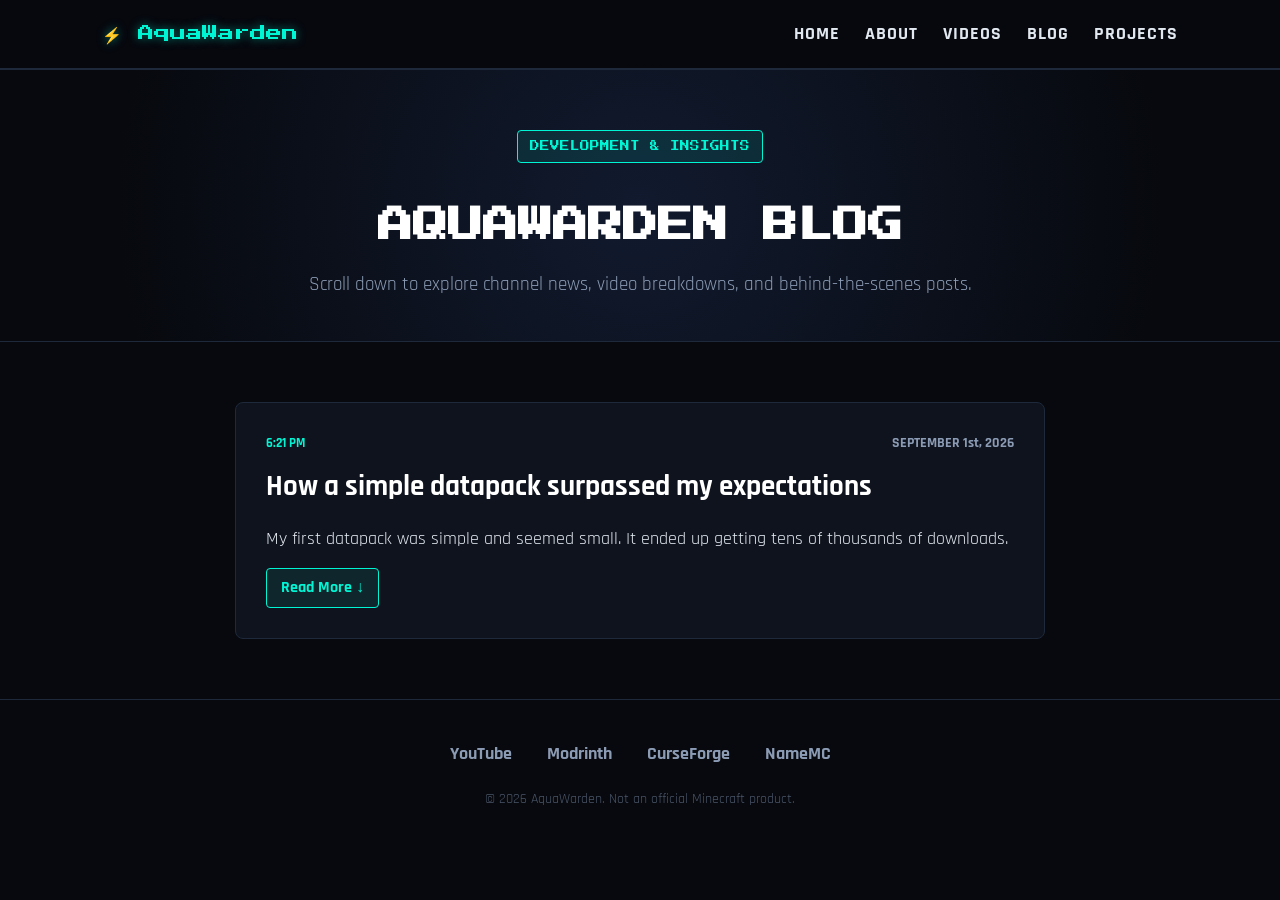
<file: blog.html>
<!DOCTYPE html>
<html lang="en">
<head>
    <meta charset="UTF-8">
    <meta name="viewport" content="width=device-width, initial-scale=1.0">
    <title>Blog & Updates | AquaWarden</title>
    <link rel="stylesheet" href="style.css">
    <link href="https://fonts.googleapis.com/css2?family=Press+Start+2P&family=Rajdhani:wght@500;700&display=swap" rel="stylesheet">
</head>
<body>

    <header>
        <div class="logo">⚡ AquaWarden</div>
        <nav>
            <ul>
                <li><a href="https://aquawarden.github.io">Home</a></li>
                <li><a href="https://aquawarden.github.io#about">About</a></li>
                <li><a href="https://aquawarden.github.io#videos">Videos</a></li>
		        <li><a href="https://aquawarden.github.io/blog">Blog</a></li>
                <li><a href="https://aquawarden.github.io#projects">Projects</a></li>
            </ul>
        </nav>
    </header>

    <section class="blog-hero">
        <span class="badge">DEVELOPMENT & INSIGHTS</span>
        <h1>AQUAWARDEN BLOG</h1>
        <p>Scroll down to explore channel news, video breakdowns, and behind-the-scenes posts.</p>
    </section>

    <main class="blog-feed">
    
        <article class="blog-post-card">
            <div class="blog-meta">
                <span class="tag">6:21 PM</span>
                <span class="blog-date">SEPTEMBER 1st, 2026</span>
            </div>
            <h2>How a simple datapack surpassed my expectations</h2>
            <p class="blog-preview">
                My first datapack was simple and seemed small. It ended up getting tens of thousands of downloads.
            </p>

            <details class="expandable-content">
                <summary class="read-more-btn">
                    <span class="more-text">Read More ↓</span>
                    <span class="less-text">Show Less ↑</span>
                </summary>
                <div class="expanded-text">
                    <p>A few months ago, I was learning how to create Minecraft datapacks. I created and uploaded my first public datapack to Modrinth called "Infinite Night Vision". As the name suggests, the datapack gives infinite night vision to all players in the given world. It was simple to code, so I had no expectations for the datapack at all. I expected it would get 100 or 200 downloads tops.</p>
                    <p>When I checked a few days later, it has already hit 1000 downloads.</p>
                    <p>Then 2000.</p>
                    <p>I was shocked and a bit proud, since it was my first thousands of downloads on Modrinth. To my delight, it then hit 5000 downloads, 10,000 downloads. As I am writing this, it has been downloaded 78,784 times.</p>
                    <p>Shortly after my night vision mod hit 10,000 downloads, I create a new datapack that makes it if you touch grass, you die. I thought that this datapack would surpass infinite night vision in downloads, but it only has about 400 donwloads to date.</p>
                    <p>For anyone who wants to upload their projects to Modrinth, I have to say something. The Modrinth community does not care about additions themselves, but how much your project improves the vanilla game. If you upload a project to Modrinth that adds 100 variations of dinosaurs, it would get less downloads then a project that adds a working camera to the game.</p>
                    <p>Recently I started to get more focused on "Infinite Night Vision". I updated it to support Minecraft versions 26.1.x, and 26.2. My goal is to make it even more compatible so it will surpass 100,000 downloads.</p>
                    <a href="https://modrinth.com/datapack/night-vision-datapack" target="_blank">Click here to see Infinite Night Vision for yourself!</a>
                </div>
            </details>
        </article>

    </main>

    <footer>
        <div class="social-links">
            <a href="https://www.youtube.com/@AquaWarden" target="_blank">YouTube</a>
            <a href="https://modrinth.com/user/AquaWarden" target="_blank">Modrinth</a>
            <a href="https://www.curseforge.com/members/aquawarden/projects" target="_blank">CurseForge</a>
            <a href="https://namemc.com/profile/AquaWarden.1" target="_blank">NameMC</a>
        </div>
        <p class="copyright">&copy; 2026 AquaWarden. Not an official Minecraft product.</p>
    </footer>

</body>
</html>
</file>
<file: style.css>
/* ==========================================================================
   1. DARK PALETTE VARIABLES & BASE STYLES
   ========================================================================== */
:root {
    --bg-dark: #07090e;
    --bg-card: #0f131d;
    --bg-accent: #161c2b;
    --text-main: #e2e8f0;
    --text-sub: #8b9bb4;
    --aqua-glow: #00f5d4;
    --aqua-dark: #0077b6;
    --border-color: #1e293b;
}

* {
    margin: 0;
    padding: 0;
    box-sizing: border-box;
}

html {
    scroll-behavior: smooth;
}

body {
    background-color: var(--bg-dark);
    color: var(--text-main);
    font-family: 'Rajdhani', sans-serif;
    font-size: 1.1rem;
    line-height: 1.6;
}

/* ==========================================================================
   2. HEADER & NAVIGATION
   ========================================================================== */
header {
    display: flex;
    justify-content: space-between;
    align-items: center;
    padding: 20px 8%;
    background-color: rgba(7, 9, 14, 0.95);
    border-bottom: 2px solid var(--border-color);
    position: sticky;
    top: 0;
    z-index: 1000;
}

.logo {
    font-family: 'Press Start 2P', cursive;
    font-size: 1rem;
    color: var(--aqua-glow);
    text-shadow: 0 0 10px rgba(0, 245, 212, 0.5);
}

nav ul {
    display: flex;
    list-style: none;
    gap: 25px;
}

nav ul li a {
    color: var(--text-main);
    text-decoration: none;
    font-weight: 700;
    text-transform: uppercase;
    letter-spacing: 1px;
    transition: color 0.3s;
}

nav ul li a:hover,
nav ul li a.active {
    color: var(--aqua-glow);
}

/* ==========================================================================
   3. HERO BANNER
   ========================================================================== */
.hero {
    height: 75vh;
    display: flex;
    justify-content: center;
    align-items: center;
    text-align: center;
    background: radial-gradient(circle at center, #111a2e 0%, var(--bg-dark) 80%);
    border-bottom: 1px solid var(--border-color);
    padding: 0 20px;
}

.badge {
    font-family: 'Press Start 2P', cursive;
    font-size: 0.6rem;
    color: var(--aqua-glow);
    background: rgba(0, 245, 212, 0.1);
    padding: 8px 12px;
    border: 1px solid var(--aqua-glow);
    border-radius: 4px;
    display: inline-block;
    margin-bottom: 20px;
}

.hero h1 {
    font-family: 'Press Start 2P', cursive;
    font-size: 2.8rem;
    color: #ffffff;
    margin-bottom: 20px;
    text-shadow: 3px 3px 0px #000, 0 0 20px rgba(0, 245, 212, 0.4);
}

.hero p {
    font-size: 1.4rem;
    color: var(--text-sub);
    max-width: 600px;
    margin: 0 auto 30px auto;
}

.hero-btns {
    display: flex;
    gap: 15px;
    justify-content: center;
}

/* ==========================================================================
   4. BUTTONS & GENERAL LAYOUT
   ========================================================================== */
.btn {
    padding: 12px 28px;
    font-size: 1.1rem;
    font-weight: bold;
    text-decoration: none;
    text-transform: uppercase;
    border-radius: 4px;
    transition: all 0.3s ease;
}

.btn-primary {
    background-color: var(--aqua-glow);
    color: #000;
    box-shadow: 0 0 15px rgba(0, 245, 212, 0.4);
}

.btn-primary:hover {
    background-color: #fff;
    box-shadow: 0 0 25px rgba(255, 255, 255, 0.8);
    transform: translateY(-2px);
}

.btn-secondary {
    background-color: transparent;
    color: var(--text-main);
    border: 2px solid var(--border-color);
}

.btn-secondary:hover {
    border-color: var(--aqua-glow);
    color: var(--aqua-glow);
}

.content-section {
    padding: 80px 8%;
}

.projects-section {
    padding: 80px 8%;
}

.alt-bg {
    background-color: var(--bg-card);
    border-top: 1px solid var(--border-color);
    border-bottom: 1px solid var(--border-color);
}

h2 {
    font-family: 'Press Start 2P', cursive;
    font-size: 1.4rem;
    color: var(--aqua-glow);
    margin-bottom: 40px;
    text-align: center;
}

/* ==========================================================================
   5. VIDEO CARDS & THUMBNAILS
   ========================================================================== */
.video-grid {
    display: grid;
    grid-template-columns: repeat(auto-fit, minmax(300px, 1fr));
    gap: 30px;
}

.project-grid {
    display: grid;
    grid-template-columns: repeat(auto-fit, minmax(300px, 1fr));
    gap: 30px;
}

.video-card-link {
    text-decoration: none;
    color: inherit;
    display: block;
}

.video-card {
    background-color: var(--bg-card);
    border: 1px solid var(--border-color);
    border-radius: 8px;
    overflow: hidden;
    transition: transform 0.3s, border-color 0.3s;
    display: flex;
    flex-direction: column;
}

.thumbnail-container {
    position: relative;
    width: 100%;
    aspect-ratio: 16 / 9;
    overflow: hidden;
    background-color: var(--bg-accent);
}

.thumbnail-img {
    width: 100%;
    height: 100%;
    object-fit: cover;
    display: block;
    transition: transform 0.3s ease;
}

.play-overlay {
    position: absolute;
    inset: 0;
    background: rgba(7, 9, 14, 0.6);
    color: var(--aqua-glow);
    font-weight: bold;
    display: flex;
    align-items: center;
    justify-content: center;
    opacity: 0;
    transition: opacity 0.3s ease;
}

.video-card:hover .thumbnail-img {
    transform: scale(1.05);
}

.video-card:hover .play-overlay {
    opacity: 1;
}

.video-card:hover {
    transform: translateY(-5px);
    border-color: var(--aqua-glow);
}

.card-info {
    padding: 20px;
}

.tag {
    font-size: 0.8rem;
    font-weight: bold;
    color: var(--aqua-glow);
    text-transform: uppercase;
}

.card-info h3 {
    font-size: 1.3rem;
    margin: 8px 0;
    color: #fff;
}

.card-info p {
    color: var(--text-sub);
    font-size: 1rem;
}

/* ==========================================================================
   6. BLOG FEED & EXPANDABLE ARTICLES (blog.html)
   ========================================================================== */
.blog-hero {
    padding: 60px 8% 40px 8%;
    text-align: center;
    background: radial-gradient(circle at center, #111a2e 0%, var(--bg-dark) 80%);
    border-bottom: 1px solid var(--border-color);
}

.blog-hero h1 {
    font-family: 'Press Start 2P', cursive;
    font-size: 2.2rem;
    margin: 15px 0;
    color: #fff;
}

.blog-hero p {
    color: var(--text-sub);
    font-size: 1.2rem;
}

.blog-feed {
    max-width: 850px;
    margin: 0 auto;
    padding: 60px 20px;
    display: flex;
    flex-direction: column;
    gap: 30px;
}

.blog-post-card {
    background-color: var(--bg-card);
    border: 1px solid var(--border-color);
    border-radius: 8px;
    padding: 30px;
    transition: border-color 0.3s ease;
}

.blog-post-card:hover {
    border-color: var(--aqua-glow);
}

.blog-meta {
    display: flex;
    justify-content: space-between;
    align-items: center;
    margin-bottom: 10px;
}

.blog-date {
    font-size: 0.85rem;
    color: var(--text-sub);
    font-weight: bold;
}

.blog-post-card h2 {
    font-size: 1.8rem;
    color: #ffffff;
    margin: 10px 0 15px 0;
    text-align: left;
    font-family: 'Rajdhani', sans-serif;
}

.blog-preview {
    color: var(--text-main);
    font-size: 1.1rem;
    line-height: 1.6;
}

/* Inline Expansion Styles */
.expandable-content {
    margin-top: 15px;
}

.expandable-content summary {
    list-style: none;
    cursor: pointer;
}

.expandable-content summary::-webkit-details-marker {
    display: none;
}

.read-more-btn {
    display: inline-block;
    color: var(--aqua-glow);
    font-weight: bold;
    font-size: 1rem;
    padding: 6px 14px;
    background: rgba(0, 245, 212, 0.08);
    border: 1px solid var(--aqua-glow);
    border-radius: 4px;
    transition: all 0.2s ease;
    user-select: none;
}

.read-more-btn:hover {
    background: var(--aqua-glow);
    color: #000;
}

.less-text {
    display: none;
}

.expandable-content[open] .more-text {
    display: none;
}

.expandable-content[open] .less-text {
    display: inline;
}

.expanded-text {
    margin-top: 20px;
    padding-top: 20px;
    border-top: 1px dashed var(--border-color);
    color: var(--text-sub);
    line-height: 1.7;
}

.expanded-text p {
    margin-bottom: 12px;
}

.expanded-text ul {
    margin: 10px 0 15px 25px;
    color: var(--text-main);
}

/* ==========================================================================
   7. ABOUT, COMMUNITY & FOOTER
   ========================================================================== */
.about-container {
    max-width: 800px;
    margin: 0 auto;
    text-align: center;
}

.server-box {
    text-align: center;
    background: var(--bg-card);
    padding: 40px;
    border: 2px dashed var(--aqua-glow);
    border-radius: 8px;
    max-width: 600px;
    margin: 0 auto;
}

footer {
    padding: 40px;
    text-align: center;
    background-color: var(--bg-dark);
    border-top: 1px solid var(--border-color);
}

.social-links {
    margin-bottom: 20px;
}

.social-links a {
    color: var(--text-sub);
    text-decoration: none;
    margin: 0 15px;
    font-weight: bold;
    transition: color 0.3s;
}

.social-links a:hover {
    color: var(--aqua-glow);
}

.copyright {
    color: #4a5568;
    font-size: 0.9rem;
}
</file>
